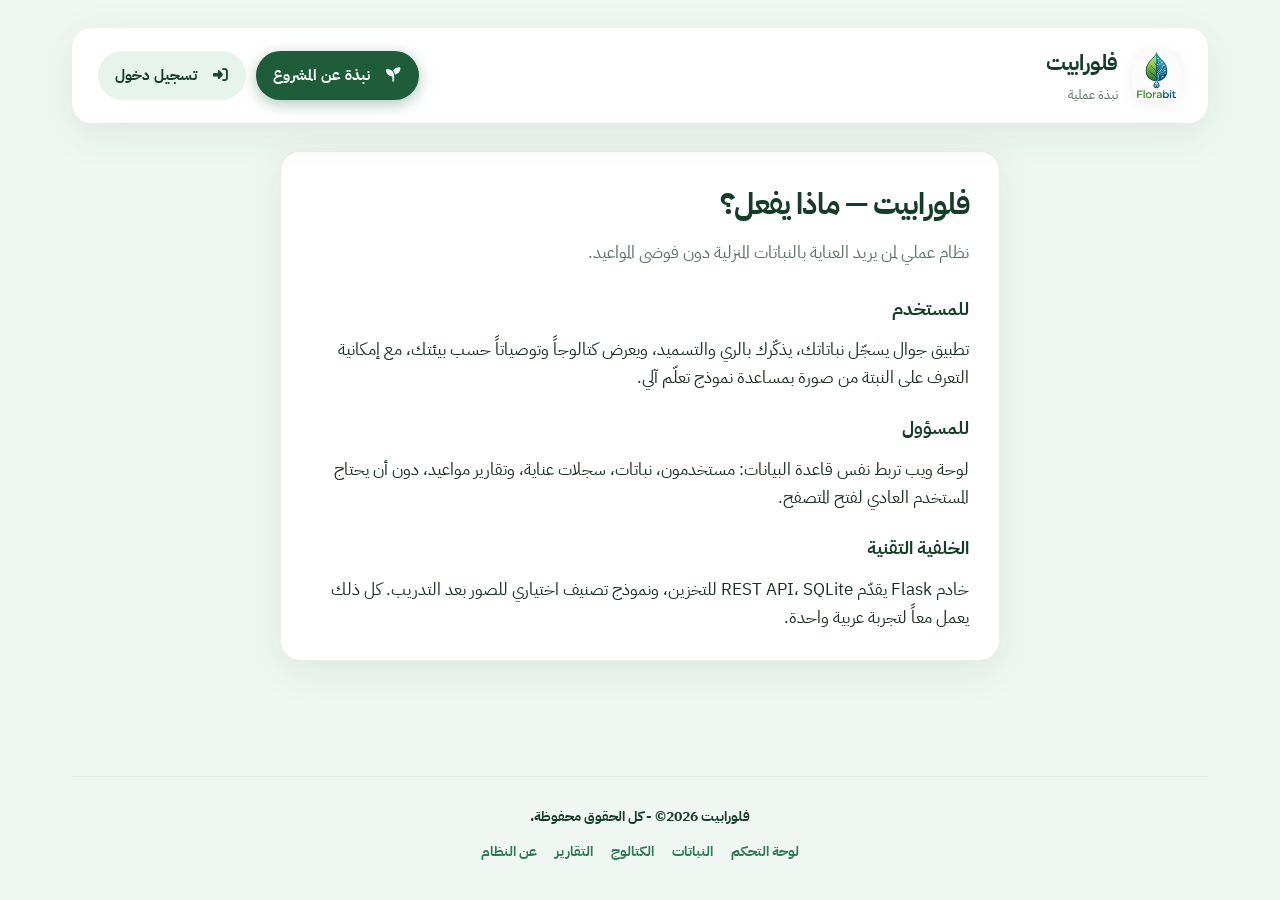
<file: web/project.html>
<!DOCTYPE html>
<html lang="ar" dir="rtl">
<head>
    <meta charset="UTF-8">
    <meta name="viewport" content="width=device-width, initial-scale=1.0">
    <title>نبذة عن المشروع — فلورابيت</title>
    <link rel="stylesheet" href="static/style.css">
</head>
<body>
    <div class="fb-shell">
        <header class="fb-header">
            <a href="project.html" class="fb-brand">
                <img src="assets/images/Logo.png" alt="فلورابيت">
                <span class="fb-brand__texts">
                    <span class="fb-brand__title">فلورابيت</span>
                    <span class="fb-brand__sub">نبذة عملية</span>
                </span>
            </a>
            <nav id="fb-nav-slot"></nav>
        </header>

        <main class="fb-main">
            <div class="fb-card" style="max-width: 720px; margin: 0 auto;">
                <h1 class="fb-page-title">فلورابيت — ماذا يفعل؟</h1>
                <p class="fb-page-lead">نظام عملي لمن يريد العناية بالنباتات المنزلية دون فوضى المواعيد.</p>

                <h3>للمستخدم</h3>
                <p>تطبيق جوال يسجّل نباتاتك، يذكّرك بالري والتسميد، ويعرض كتالوجاً وتوصياتاً حسب بيئتك، مع إمكانية التعرف على النبتة من صورة بمساعدة نموذج تعلّم آلي.</p>

                <h3>للمسؤول</h3>
                <p>لوحة ويب تربط نفس قاعدة البيانات: مستخدمون، نباتات، سجلات عناية، وتقارير مواعيد، دون أن يحتاج المستخدم العادي لفتح المتصفح.</p>

                <h3>الخلفية التقنية</h3>
                <p>خادم Flask يقدّم REST API، SQLite للتخزين، ونموذج تصنيف اختياري للصور بعد التدريب. كل ذلك يعمل معاً لتجربة عربية واحدة.</p>
            </div>
        </main>
        <footer id="fb-footer"></footer>
    </div>
    <script src="static/florabit-web.js"></script>
    <script>
        FlorabitWeb.mountGuestNav('project');
        FlorabitWeb.renderFooter();
    </script>
</body>
</html>
</file>
<file: web/static/style.css>
/* فلورابيت — نظام تصميم موحّد (بدون بطاقات بخط جانبي واحد) */
@import url('https://cdnjs.cloudflare.com/ajax/libs/font-awesome/6.5.1/css/all.min.css');
@font-face {
    font-family: 'IBM Plex Sans Arabic';
    src: url('../assets/fonts/IBMPlexSansArabic-Regular.ttf') format('truetype');
    font-weight: normal;
    font-style: normal;
}

@font-face {
    font-family: 'IBM Plex Sans Arabic';
    src: url('../assets/fonts/IBMPlexSansArabic-Bold.ttf') format('truetype');
    font-weight: bold;
    font-style: normal;
}

:root {
    --fb-green: #1e5c3a;
    --fb-green-mid: #2d7a52;
    --fb-green-soft: #e6f4ec;
    --fb-green-deep: #143d28;
    --fb-text: #1a2e22;
    --fb-muted: #5a6f62;
    --fb-bg: #f0f7f3;
    --fb-surface: #ffffff;
    --fb-radius: 20px;
    --fb-radius-sm: 14px;
    --fb-shadow: 0 10px 40px rgba(20, 61, 40, 0.09);
    --fb-shadow-hover: 0 14px 48px rgba(20, 61, 40, 0.14);
    --fb-border: rgba(30, 92, 58, 0.1);
    --fb-danger: #c44;
    --fb-danger-soft: #fdeaea;
    --fb-accent: #0d7a6e;
    --fb-transition: 0.22s cubic-bezier(0.4, 0, 0.2, 1);
}

* {
    margin: 0;
    padding: 0;
    box-sizing: border-box;
}

html {
    scroll-behavior: smooth;
}

body {
    font-family: 'IBM Plex Sans Arabic', 'Segoe UI', Tahoma, sans-serif;
    background: var(--fb-bg);
    color: var(--fb-text);
    line-height: 1.65;
    font-size: 17px;
    min-height: 100vh;
}

body.fb-app:not(.fb-ready) .fb-main-inner {
    opacity: 0;
    transform: translateY(8px);
}

body.fb-app.fb-ready .fb-main-inner {
    opacity: 1;
    transform: translateY(0);
    transition: opacity 0.45s var(--fb-transition), transform 0.45s var(--fb-transition);
}

a {
    color: var(--fb-green-mid);
    text-decoration: none;
}

a:hover {
    color: var(--fb-green);
}

.fb-shell {
    max-width: 1180px;
    margin: 0 auto;
    padding: 28px 22px 0;
    min-height: 100vh;
    display: flex;
    flex-direction: column;
}

/* ——— Header ——— */
.fb-header {
    position: relative;
    background: var(--fb-surface);
    padding: 18px 26px;
    border-radius: var(--fb-radius);
    margin-bottom: 28px;
    box-shadow: var(--fb-shadow);
    display: flex;
    align-items: center;
    justify-content: space-between;
    flex-wrap: wrap;
    gap: 18px;
    animation: fbFadeDown 0.55s ease-out both;
}

@keyframes fbFadeDown {
    from {
        opacity: 0;
        transform: translateY(-10px);
    }
    to {
        opacity: 1;
        transform: translateY(0);
    }
}

.fb-brand {
    display: flex;
    align-items: center;
    gap: 14px;
    color: inherit;
}

.fb-brand:hover {
    text-decoration: none;
    color: inherit;
}

.fb-brand img {
    height: 52px;
    width: auto;
    border-radius: 14px;
    box-shadow: 0 4px 16px rgba(0, 0, 0, 0.06);
}

.fb-brand__texts {
    display: flex;
    flex-direction: column;
    gap: 2px;
}

.fb-brand__title {
    font-size: 1.35rem;
    font-weight: 700;
    color: var(--fb-green-deep);
    letter-spacing: -0.02em;
}

.fb-brand__sub {
    font-size: 0.82rem;
    color: var(--fb-muted);
    font-weight: 500;
}

/* ——— Navigation ——— */
.fb-nav {
    display: flex;
    flex-wrap: wrap;
    align-items: center;
    justify-content: flex-end;
    gap: 10px;
    flex: 1;
    min-width: 0;
}

.fb-nav__toggle {
    display: none;
    align-items: center;
    justify-content: center;
    width: 46px;
    height: 46px;
    border-radius: 14px;
    border: 1px solid var(--fb-border);
    background: var(--fb-surface);
    color: var(--fb-green-deep);
    cursor: pointer;
    transition: background var(--fb-transition), box-shadow var(--fb-transition);
    flex-shrink: 0;
}

.fb-nav__toggle:hover {
    background: var(--fb-green-soft);
    box-shadow: 0 4px 14px rgba(30, 92, 58, 0.12);
}

.fb-nav__drawer {
    display: flex;
    flex-wrap: wrap;
    align-items: center;
    gap: 10px;
    justify-content: flex-end;
}

@media (max-width: 960px) {
    .fb-nav__toggle {
        display: inline-flex;
    }

    .fb-nav--app .fb-nav__drawer,
    .fb-nav--guest .fb-nav__drawer {
        display: none;
        position: absolute;
        top: calc(100% + 10px);
        left: 0;
        right: 0;
        flex-direction: column;
        align-items: stretch;
        padding: 14px;
        margin: 0;
        background: var(--fb-surface);
        border-radius: var(--fb-radius-sm);
        box-shadow: var(--fb-shadow-hover);
        border: 1px solid var(--fb-border);
        z-index: 120;
        max-height: min(70vh, 520px);
        overflow-y: auto;
    }

    .fb-nav--app .fb-nav__drawer .fb-nav__link,
    .fb-nav--guest .fb-nav__drawer .fb-nav__link {
        justify-content: flex-start;
    }

    body.fb-nav-open .fb-nav--app .fb-nav__drawer,
    body.fb-nav-open .fb-nav--guest .fb-nav__drawer {
        display: flex;
    }
}

@media (min-width: 961px) {
    .fb-nav__toggle {
        display: none !important;
    }

    .fb-nav--app .fb-nav__drawer,
    .fb-nav--guest .fb-nav__drawer {
        display: flex !important;
        position: static;
        flex-direction: row;
        flex-wrap: wrap;
        padding: 0;
        border: none;
        box-shadow: none;
        background: transparent;
        max-height: none;
        overflow: visible;
    }
}

.fb-nav__link {
    display: inline-flex;
    align-items: center;
    gap: 8px;
    font-size: 0.95rem;
    padding: 11px 16px;
    border-radius: 999px;
    background: var(--fb-green-soft);
    color: var(--fb-green-deep);
    font-weight: 600;
    border: 1px solid transparent;
    transition: background var(--fb-transition), color var(--fb-transition), transform 0.15s ease, box-shadow var(--fb-transition);
}

.fb-nav__link:hover {
    background: var(--fb-green-mid);
    color: #fff;
    text-decoration: none;
    transform: translateY(-1px);
    box-shadow: 0 6px 20px rgba(45, 122, 82, 0.25);
}

.fb-nav__link.is-active {
    background: var(--fb-green);
    color: #fff;
    box-shadow: 0 4px 16px rgba(30, 92, 58, 0.35);
}

.fb-nav__link--cta {
    background: linear-gradient(135deg, var(--fb-green), var(--fb-green-mid));
    color: #fff;
}

.fb-nav__link--cta:hover {
    background: linear-gradient(135deg, var(--fb-green-deep), var(--fb-green));
    color: #fff;
}

.fb-nav__link--ghost {
    cursor: pointer;
    font-family: inherit;
    background: transparent;
    border: 1px dashed var(--fb-border);
    color: var(--fb-muted);
    font-weight: 600;
}

.fb-nav__link--ghost:hover {
    border-style: solid;
    border-color: var(--fb-danger);
    color: var(--fb-danger);
    background: var(--fb-danger-soft);
}

.fb-ico {
    width: 1.05em;
    height: 1.05em;
    flex-shrink: 0;
}

.fb-fa {
    font-size: 0.95em;
    opacity: 0.95;
    margin-left: 6px;
}

/* ——— Main ——— */
.fb-main {
    flex: 1;
}

.fb-main-inner {
    padding-bottom: 48px;
}

.fb-page-title {
    font-size: clamp(1.45rem, 3vw, 1.85rem);
    font-weight: 800;
    color: var(--fb-green-deep);
    margin-bottom: 10px;
    letter-spacing: -0.03em;
}

.fb-page-lead {
    font-size: 1.05rem;
    color: var(--fb-muted);
    margin-bottom: 28px;
    max-width: 62ch;
}

/* ——— Cards: ظل وحدّ مستدير بالكامل — لا حدّ جانبي فقط ——— */
.fb-card {
    background: var(--fb-surface);
    padding: 28px 30px;
    border-radius: var(--fb-radius);
    margin-bottom: 22px;
    box-shadow: var(--fb-shadow);
    border: 1px solid var(--fb-border);
    transition: box-shadow var(--fb-transition), transform 0.2s ease;
}

.fb-card:hover {
    box-shadow: var(--fb-shadow-hover);
}

.fb-card--lift:hover {
    transform: translateY(-3px);
}

.fb-card__title {
    font-size: 1.2rem;
    font-weight: 700;
    color: var(--fb-green-deep);
    margin-bottom: 14px;
}

.fb-card__sub {
    font-size: 0.92rem;
    color: var(--fb-muted);
    margin-bottom: 18px;
}

/* Legacy .card — نفس أسلوب البطاقة الموحّد */
.card {
    background: var(--fb-surface);
    padding: 28px 30px;
    border-radius: var(--fb-radius);
    margin-bottom: 22px;
    box-shadow: var(--fb-shadow);
    border: 1px solid var(--fb-border);
}

/* ——— Buttons ——— */
.btn {
    display: inline-flex;
    flex-direction: column;
    align-items: center;
    justify-content: center;
    gap: 2px;
    padding: 13px 24px;
    font-size: 0.98rem;
    font-family: inherit;
    border: none;
    border-radius: 999px;
    cursor: pointer;
    transition: transform 0.15s ease, box-shadow var(--fb-transition), background var(--fb-transition);
    text-align: center;
}

.btn .btn__label {
    font-weight: 800;
    font-size: 1.02rem;
    line-height: 1.2;
}

.btn .btn__hint {
    font-size: 0.78rem;
    opacity: 0.92;
    font-weight: 500;
}

.btn-primary {
    background: linear-gradient(135deg, var(--fb-green), var(--fb-green-mid));
    color: #fff;
    box-shadow: 0 6px 22px rgba(30, 92, 58, 0.28);
}

.btn-primary:hover {
    filter: brightness(1.05);
    transform: translateY(-2px);
    box-shadow: 0 10px 28px rgba(30, 92, 58, 0.35);
}

.btn-secondary {
    background: var(--fb-green-soft);
    color: var(--fb-green-deep);
    font-weight: 700;
}

.btn-secondary:hover {
    background: #d4ecdf;
    transform: translateY(-1px);
}

.btn-danger {
    background: linear-gradient(135deg, #d65, #b44);
    color: #fff;
    font-weight: 700;
}

.btn-danger:hover {
    filter: brightness(1.06);
}

.btn--block {
    width: 100%;
}

/* ——— Stats grid ——— */
.fb-stats {
    display: grid;
    grid-template-columns: repeat(auto-fit, minmax(160px, 1fr));
    gap: 16px;
    margin-top: 8px;
}

.fb-stat {
    background: var(--fb-surface);
    border-radius: var(--fb-radius-sm);
    padding: 20px 18px;
    text-align: center;
    border: 1px solid var(--fb-border);
    box-shadow: 0 6px 24px rgba(20, 61, 40, 0.07);
    animation: fbPop 0.5s ease-out both;
    transition: transform 0.2s ease, box-shadow var(--fb-transition);
}

.fb-stat:hover {
    transform: translateY(-4px);
    box-shadow: var(--fb-shadow-hover);
}

@keyframes fbPop {
    from {
        opacity: 0;
        transform: scale(0.96);
    }
    to {
        opacity: 1;
        transform: scale(1);
    }
}

.fb-stat:nth-child(1) { animation-delay: 0.05s; }
.fb-stat:nth-child(2) { animation-delay: 0.1s; }
.fb-stat:nth-child(3) { animation-delay: 0.15s; }
.fb-stat:nth-child(4) { animation-delay: 0.2s; }
.fb-stat:nth-child(5) { animation-delay: 0.25s; }

.fb-stat__value {
    font-size: 2rem;
    font-weight: 800;
    color: var(--fb-green);
    line-height: 1.1;
}

.fb-stat__label {
    font-size: 0.82rem;
    color: var(--fb-muted);
    margin-top: 6px;
    font-weight: 600;
}

/* ——— Chart bars (CSS) ——— */
.fb-bars {
    display: flex;
    align-items: flex-end;
    justify-content: center;
    gap: 14px;
    min-height: 132px;
    padding: 12px 0 4px;
}

.fb-bar {
    width: 100%;
    max-width: 72px;
    min-height: 6px;
    background: linear-gradient(180deg, var(--fb-green-mid), var(--fb-green-soft));
    border-radius: 8px 8px 4px 4px;
    transition: height 0.6s ease-out;
}

.fb-bar-wrap {
    flex: 1;
    display: flex;
    flex-direction: column;
    align-items: center;
    justify-content: flex-end;
    gap: 8px;
    min-height: 120px;
    max-width: 140px;
}

.fb-bar-label {
    font-size: 0.72rem;
    color: var(--fb-muted);
    text-align: center;
    line-height: 1.35;
}

.fb-bar-label strong {
    font-size: 0.95rem;
    color: var(--fb-green-deep);
}

/* ——— Grid layouts ——— */
.fb-grid-2 {
    display: grid;
    grid-template-columns: repeat(auto-fit, minmax(280px, 1fr));
    gap: 20px;
}

.fb-grid-cards {
    display: grid;
    grid-template-columns: repeat(auto-fill, minmax(240px, 1fr));
    gap: 18px;
}

.fb-mini-card {
    border-radius: var(--fb-radius-sm);
    padding: 18px;
    background: var(--fb-surface);
    border: 1px solid var(--fb-border);
    box-shadow: 0 4px 18px rgba(0, 0, 0, 0.05);
    transition: transform 0.2s ease;
}

.fb-mini-card:hover {
    transform: translateY(-2px);
}

/* ——— Tables ——— */
table {
    width: 100%;
    border-collapse: collapse;
    font-size: 0.95rem;
}

th, td {
    padding: 14px 16px;
    text-align: right;
    border-bottom: 1px solid var(--fb-green-soft);
}

th {
    background: var(--fb-green-soft);
    font-weight: 700;
    color: var(--fb-green-deep);
}

tr:hover td {
    background: rgba(230, 244, 236, 0.45);
}

.actions-cell {
    display: flex;
    gap: 8px;
    justify-content: flex-end;
    flex-wrap: wrap;
}

/* ——— Forms ——— */
label {
    display: block;
    margin-bottom: 8px;
    font-weight: 700;
    font-size: 0.92rem;
    color: var(--fb-green-deep);
}

input, select, textarea {
    font-family: inherit;
    font-size: 1rem;
    padding: 13px 18px;
    border: 2px solid #cfe8d8;
    border-radius: var(--fb-radius-sm);
    width: 100%;
    margin-bottom: 14px;
    transition: border-color var(--fb-transition), box-shadow var(--fb-transition);
}

input:focus, select:focus, textarea:focus {
    outline: none;
    border-color: var(--fb-green-mid);
    box-shadow: 0 0 0 4px rgba(45, 122, 82, 0.15);
}

.form-group {
    margin-bottom: 16px;
}

/* ——— Hero login ——— */
.fb-login-hero {
    display: grid;
    grid-template-columns: repeat(auto-fit, minmax(280px, 1fr));
    gap: 32px;
    align-items: center;
    margin-bottom: 36px;
}

.fb-login-visual {
    padding: 36px;
    border-radius: var(--fb-radius);
    background: linear-gradient(145deg, var(--fb-green-soft), #fff);
    border: 1px solid var(--fb-border);
    box-shadow: var(--fb-shadow);
    text-align: center;
    animation: fbFadeUp 0.65s ease-out 0.1s both;
}

@keyframes fbFadeUp {
    from {
        opacity: 0;
        transform: translateY(16px);
    }
    to {
        opacity: 1;
        transform: translateY(0);
    }
}

.fb-login-visual img {
    max-width: 140px;
    margin-bottom: 16px;
    border-radius: 20px;
}

.fb-login-visual h2 {
    font-size: 1.5rem;
    font-weight: 800;
    color: var(--fb-green-deep);
    margin-bottom: 10px;
}

.fb-login-visual p {
    color: var(--fb-muted);
    font-size: 0.98rem;
}

.fb-stagger > * {
    animation: fbFadeUp 0.55s ease-out both;
}

.fb-stagger > *:nth-child(1) { animation-delay: 0.05s; }
.fb-stagger > *:nth-child(2) { animation-delay: 0.12s; }
.fb-stagger > *:nth-child(3) { animation-delay: 0.18s; }

/* ——— Footer ——— */
.fb-footer {
    margin-top: auto;
    padding: 28px 8px 36px;
    text-align: center;
    font-size: 0.88rem;
    color: var(--fb-muted);
    border-top: 1px solid var(--fb-border);
}

.fb-footer__line {
    color: var(--fb-green-deep);
    font-weight: 600;
    margin-bottom: 12px;
}

.fb-footer__links {
    display: flex;
    justify-content: center;
    flex-wrap: wrap;
    gap: 14px 18px;
    margin-top: 4px;
}

.fb-footer__links a {
    font-weight: 600;
    font-size: 0.9rem;
}

.fb-export-grid {
    display: flex;
    flex-wrap: wrap;
    gap: 10px;
    align-items: center;
    margin-top: 12px;
}

.fb-export-grid .btn {
    margin: 0;
}

.fb-table-wrap {
    width: 100%;
    overflow-x: auto;
    -webkit-overflow-scrolling: touch;
}

.fb-analytics-cols {
    display: grid;
    grid-template-columns: repeat(auto-fit, minmax(220px, 1fr));
    gap: 16px;
    margin-top: 14px;
}

.fb-analytics-list {
    list-style: none;
    margin: 0;
    padding: 0;
    font-size: 0.9rem;
}

.fb-analytics-list li {
    display: flex;
    justify-content: space-between;
    gap: 10px;
    padding: 8px 0;
    border-bottom: 1px solid var(--fb-green-soft);
}

.fb-analytics-list li span:last-child {
    font-weight: 700;
    color: var(--fb-green-deep);
}

.fb-data-source {
    margin-top: 14px;
    padding: 14px 16px;
    background: var(--fb-green-soft);
    border-radius: var(--fb-radius-sm);
    font-size: 0.88rem;
    line-height: 1.65;
    color: var(--fb-text);
}

.fb-data-source dt {
    font-weight: 700;
    color: var(--fb-green-deep);
    margin-top: 10px;
}

.fb-data-source dt:first-child {
    margin-top: 0;
}

.fb-data-source dd {
    margin: 4px 0 0 0;
}

/* ——— Charts إضافية ——— */
.fb-chart-grid {
    display: grid;
    grid-template-columns: repeat(auto-fit, minmax(260px, 1fr));
    gap: 20px;
    margin-top: 8px;
}

.fb-pie-wrap {
    display: flex;
    flex-direction: column;
    align-items: center;
    gap: 12px;
}

.fb-pie {
    width: 160px;
    height: 160px;
    border-radius: 50%;
    box-shadow: inset 0 0 0 1px var(--fb-border);
}

.fb-pie-legend {
    display: flex;
    flex-wrap: wrap;
    gap: 10px 16px;
    justify-content: center;
    font-size: 0.82rem;
}

.fb-pie-legend span i {
    display: inline-block;
    width: 10px;
    height: 10px;
    border-radius: 2px;
    margin-left: 6px;
    vertical-align: middle;
}

.fb-line-chart {
    width: 100%;
}

.fb-line-chart__svg {
    width: 100%;
    height: 140px;
}

.fb-line-chart__svg svg {
    width: 100%;
    height: 100%;
    display: block;
}

.fb-line-chart .fb-line-fill {
    opacity: 0.15;
}

.fb-timeline-grid {
    display: grid;
    grid-template-columns: repeat(3, minmax(0, 1fr));
    gap: 8px;
    margin-top: 12px;
}

.fb-timeline-cell {
    display: flex;
    flex-direction: column;
    align-items: center;
    justify-content: center;
    gap: 2px;
    padding: 8px 6px;
    background: var(--fb-green-soft);
    border-radius: 10px;
    text-align: center;
    min-height: 64px;
    border: 1px solid var(--fb-border);
}

.fb-timeline-cell__ym {
    font-size: 0.65rem;
    color: var(--fb-muted);
    font-weight: 600;
}

.fb-timeline-cell__date {
    font-size: 0.82rem;
    font-weight: 800;
    color: var(--fb-green-deep);
    direction: ltr;
    unicode-bidi: isolate;
}

.fb-timeline-cell__n {
    font-size: 0.72rem;
    color: var(--fb-muted);
}

.fb-timeline-panel {
    margin-top: 4px;
}

.fb-timeline-scroll {
    max-height: min(220px, 42vh);
    overflow-y: auto;
    overflow-x: hidden;
    padding: 4px 4px 8px 2px;
    margin: 0 -4px 0 0;
    border-radius: var(--fb-radius-sm);
    border: 1px solid var(--fb-border);
    background: rgba(255, 255, 255, 0.6);
    scroll-behavior: smooth;
}

.fb-timeline-scroll.is-expanded {
    max-height: none;
    overflow: visible;
}

.fb-timeline-scroll:focus-visible {
    outline: 2px solid var(--fb-green-mid);
    outline-offset: 2px;
}

.fb-timeline-scroll::-webkit-scrollbar {
    width: 8px;
}

.fb-timeline-scroll::-webkit-scrollbar-thumb {
    background: var(--fb-green-soft);
    border-radius: 999px;
    border: 2px solid var(--fb-surface);
}

.fb-timeline-toggle {
    margin-top: 12px;
    width: 100%;
    max-width: 280px;
}

.fb-analytics-summary {
    margin-bottom: 16px;
    font-size: 0.95rem;
    line-height: 1.6;
}

.fb-analytics-charts-grid {
    display: grid;
    grid-template-columns: repeat(auto-fit, minmax(260px, 1fr));
    gap: 20px;
    margin-bottom: 8px;
}

.fb-analytics-chart-card {
    padding: 16px;
    border-radius: var(--fb-radius-sm);
    border: 1px solid var(--fb-border);
    background: linear-gradient(165deg, #fff, var(--fb-green-soft));
}

.fb-analytics-chart-title {
    font-size: 1.02rem;
    font-weight: 800;
    color: var(--fb-green-deep);
    margin: 0 0 14px;
}

.fb-pie--analytics {
    width: 150px;
    height: 150px;
}

.fb-analytics-chart-card .fb-hbar-row {
    grid-template-columns: minmax(72px, 1fr) 2fr 40px;
    font-size: 0.82rem;
}

.fb-analytics-chart-card .fb-hbar-row span:first-child {
    overflow: hidden;
    text-overflow: ellipsis;
    white-space: nowrap;
}

.fb-muted-p {
    color: var(--fb-muted);
    font-size: 0.9rem;
    margin: 0;
}

.fb-hbars {
    display: flex;
    flex-direction: column;
    gap: 10px;
}

.fb-hbar-row {
    display: grid;
    grid-template-columns: 72px 1fr 36px;
    align-items: center;
    gap: 10px;
    font-size: 0.85rem;
}

.fb-hbar-track {
    height: 14px;
    background: var(--fb-green-soft);
    border-radius: 999px;
    overflow: hidden;
}

.fb-hbar-fill {
    height: 100%;
    border-radius: 999px;
    background: linear-gradient(90deg, var(--fb-green), var(--fb-green-mid));
    transition: width 0.5s ease;
}

/* ——— إشعارات محاكاة ——— */
.fb-notif-panel {
    border: 1px solid var(--fb-border);
    border-radius: var(--fb-radius-sm);
    background: var(--fb-surface);
    max-height: 320px;
    overflow-y: auto;
}

.fb-notif-item {
    padding: 14px 16px;
    border-bottom: 1px solid var(--fb-green-soft);
    text-align: right;
}

.fb-notif-item:last-child {
    border-bottom: none;
}

.fb-notif-item.is-read {
    opacity: 0.72;
}

.fb-notif-item__title {
    font-weight: 700;
    color: var(--fb-green-deep);
    margin-bottom: 6px;
}

.fb-notif-item__body {
    font-size: 0.92rem;
    color: var(--fb-text);
    line-height: 1.5;
}

.fb-notif-item__meta {
    font-size: 0.78rem;
    color: var(--fb-muted);
    margin-top: 8px;
}

.fb-notif-actions {
    display: flex;
    flex-wrap: wrap;
    gap: 8px;
    margin-top: 10px;
}

/* ——— Index redirect ——— */
.fb-index-redirect {
    display: flex;
    align-items: center;
    justify-content: center;
    min-height: 100vh;
    background: radial-gradient(ellipse at top, var(--fb-green-soft), var(--fb-bg));
}

.fb-redirect-center {
    text-align: center;
    animation: fbFadeUp 0.6s ease-out;
}

.fb-redirect-logo {
    width: 88px;
    height: auto;
    border-radius: 22px;
    margin-bottom: 20px;
    box-shadow: var(--fb-shadow);
}

.fb-text-lead {
    font-size: 1.1rem;
    color: var(--fb-muted);
    font-weight: 600;
}

/* ——— Lists ——— */
.fb-list-check {
    list-style: none;
    margin: 16px 0 24px;
}

.fb-list-check li {
    position: relative;
    padding-right: 28px;
    margin-bottom: 12px;
    font-size: 1.02rem;
}

.fb-list-check li::before {
    content: '✓';
    position: absolute;
    right: 0;
    color: var(--fb-green-mid);
    font-weight: 800;
}

/* ——— Health ring (CSS conic) ——— */
.fb-ring {
    width: 120px;
    height: 120px;
    border-radius: 50%;
    margin: 0 auto 12px;
    display: grid;
    place-items: center;
    font-weight: 800;
    font-size: 1.4rem;
    color: var(--fb-green-deep);
    background: conic-gradient(var(--fb-green-mid) calc(var(--p, 0) * 1%), var(--fb-green-soft) 0);
}

.fb-ring span {
    width: 86px;
    height: 86px;
    border-radius: 50%;
    background: #fff;
    display: grid;
    place-items: center;
    font-size: 1.1rem;
}

h2 {
    font-size: 1.35rem;
    font-weight: 800;
    color: var(--fb-green-deep);
    margin-bottom: 18px;
}

h3 {
    font-size: 1.12rem;
    font-weight: 700;
    margin: 22px 0 12px;
    color: var(--fb-green-deep);
}

@media (max-width: 768px) {
    body {
        font-size: 16px;
    }

    .fb-shell {
        padding: 18px 14px 0;
    }

    .fb-header {
        padding: 16px;
    }

    .fb-nav {
        width: 100%;
        justify-content: flex-start;
    }

    th, td {
        padding: 10px 8px;
        font-size: 0.88rem;
    }
}
</file>
